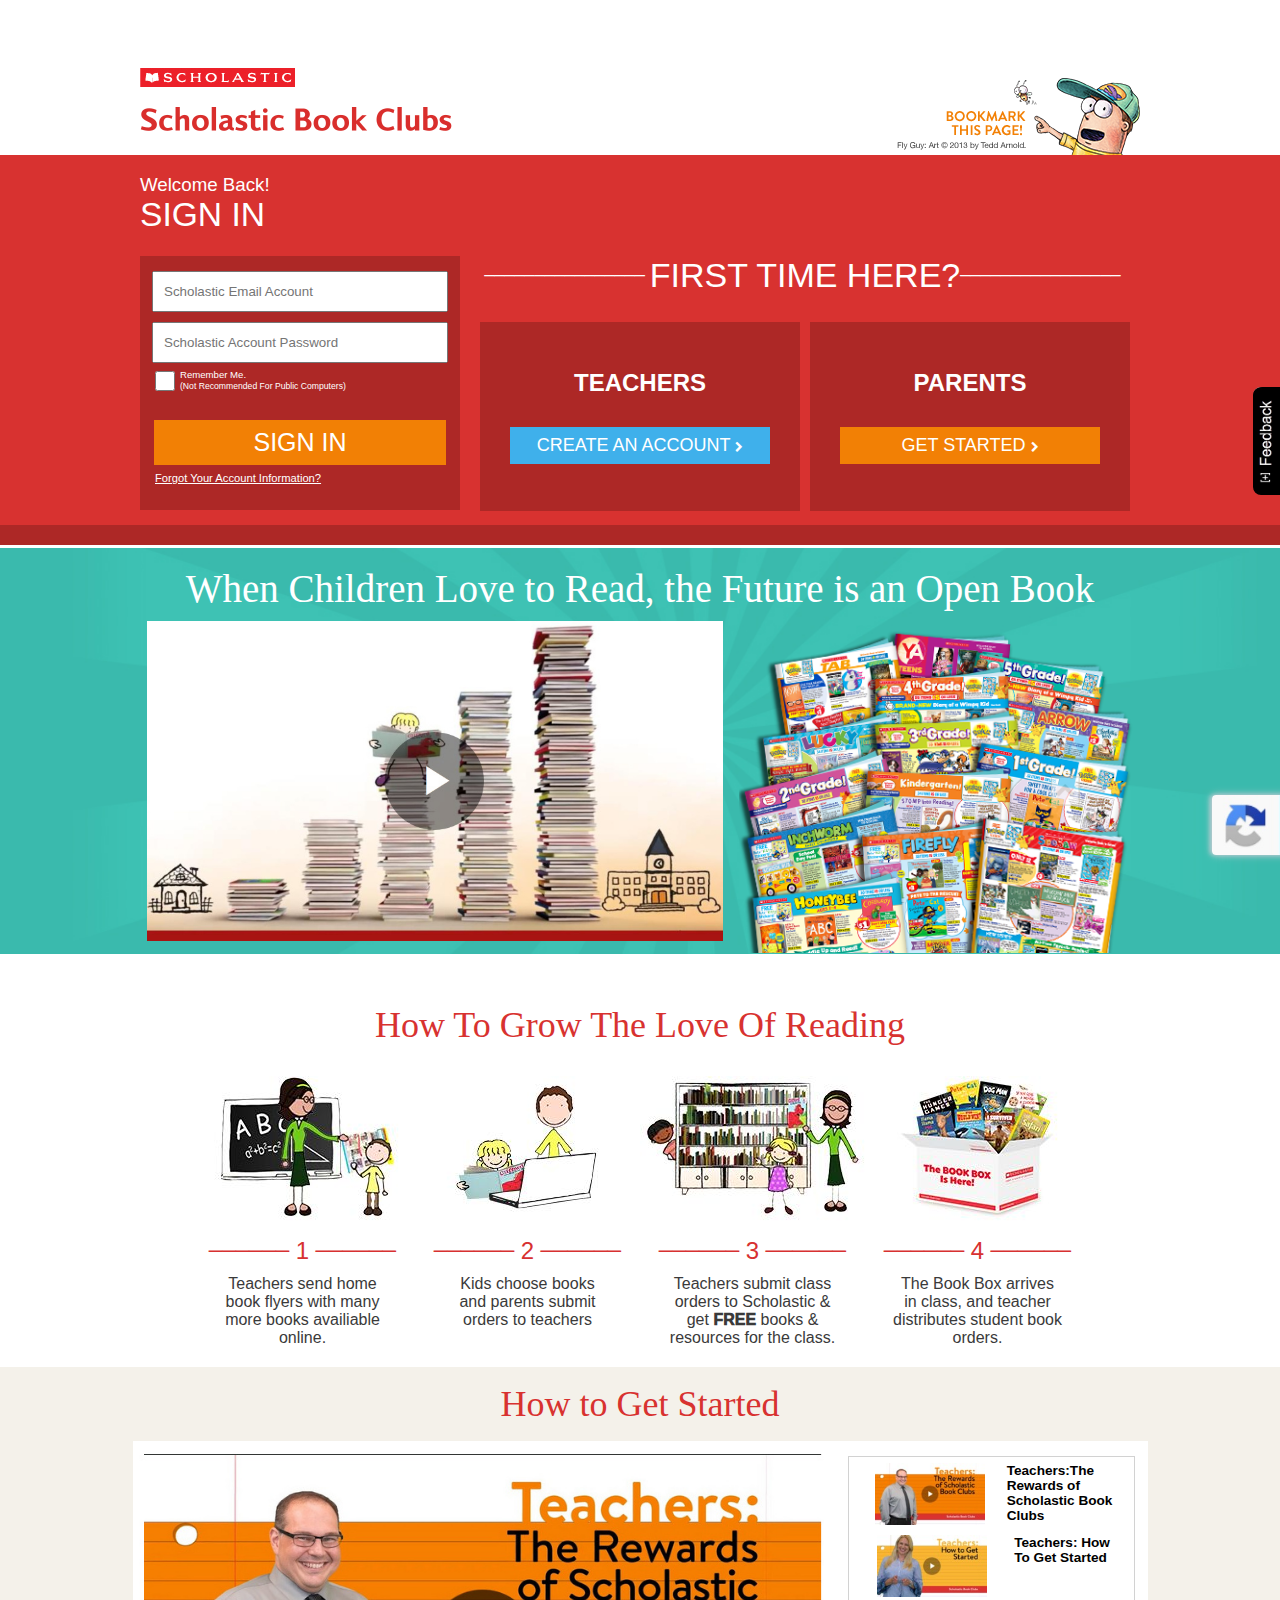
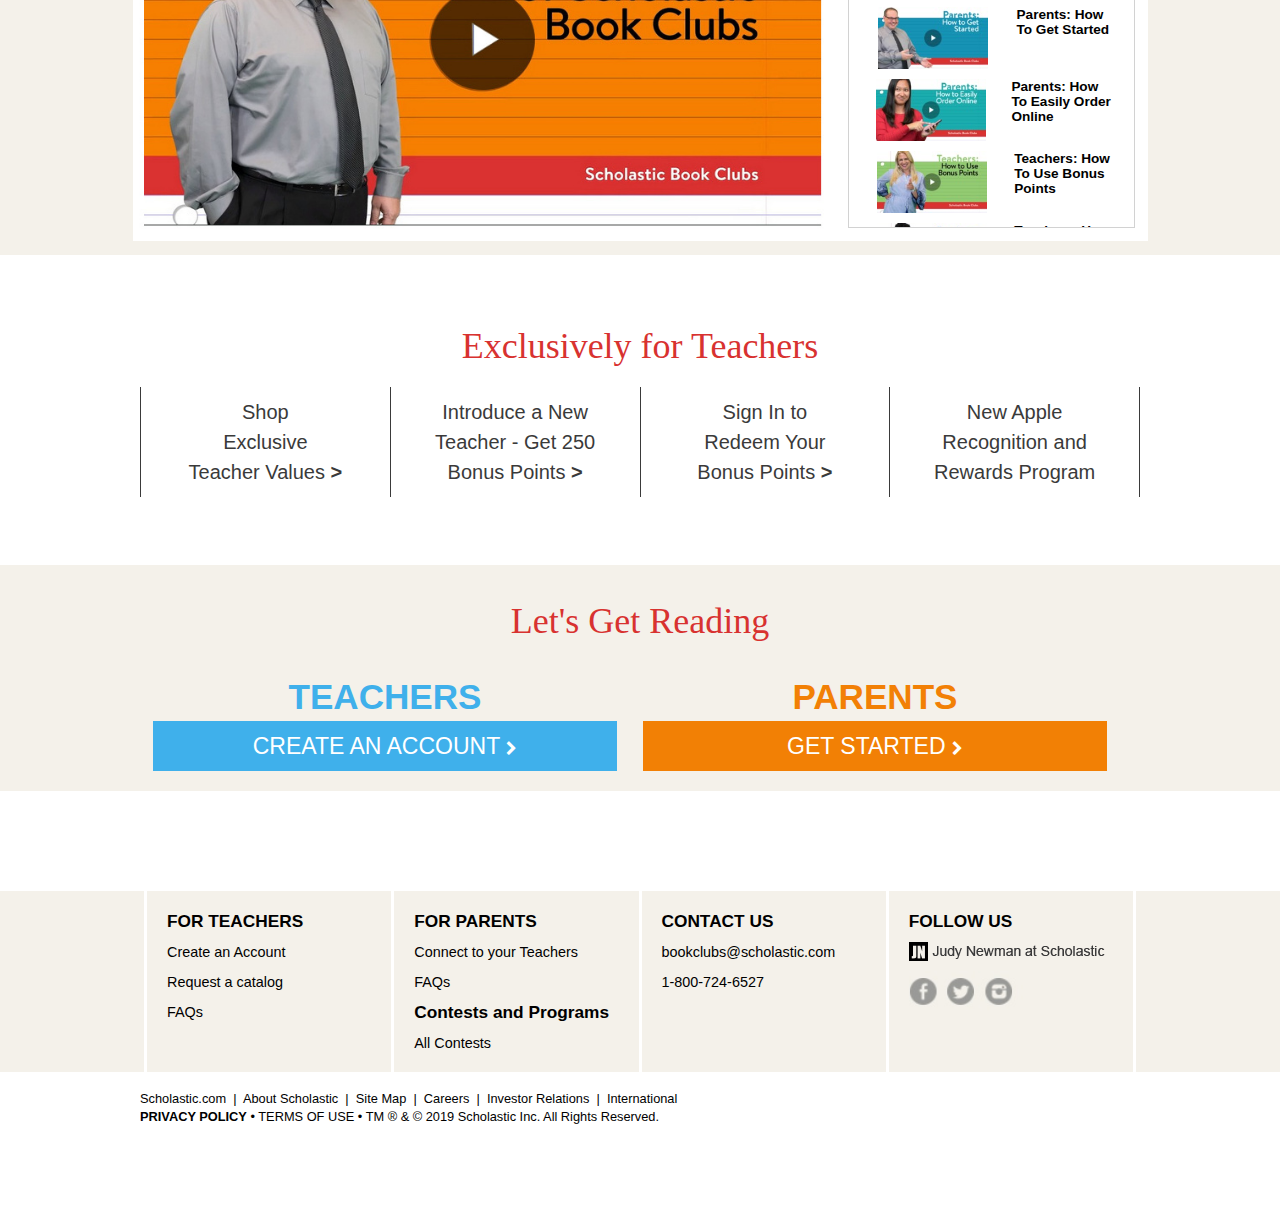
<file: index.html>
<!DOCTYPE html>
<html style="text-align: center" lang="en">
<head>
	<title style="font-family: sans-serif;">Scholastic Book Clubs | Children's Books For Parents And Teachers</title>
	<link rel='shortcut icon' href='favicon.png' type='image/png'>
	<link rel="stylesheet" type="text/css" href="scholastic.css">
	<link rel="stylesheet" href="https://cdnjs.cloudflare.com/ajax/libs/font-awesome/4.7.0/css/font-awesome.min.css">
	<meta charset="utf-8">
</head>
<body>

	<div class="fixed-feedback">
		<img src="feedback.jpg" class="feedback">
	</div>
	<div class="fixed-captcha">
		<img src="captcha.jpg" class="captcha">
	</div>

	<p id="etop"><br><br></p> 

	<div class="top">
		<div class="header">
			<div style="width: 500px">
				<div><img src="image2.jpg" style="float: left"></div>
				<br><br>
				<div><img src="image3.jpg" title="Sholastic Reading Club Homepage" style="float: left; padding-bottom: 20px"></div>
			</div>
			<div style="width: 500px">
				<img src="image1.jpg" title="Bookmark This Page" style="float: right; margin-top: 10px">
			</div>
		</div>
	</div>



	<div class="head">
		<div class="heading">
			<h3 style="font-weight: 100; margin-bottom: 0px">Welcome Back!</h3>
			<h1 style="font-weight: 200; margin-top: 0px; font-size: 210%">SIGN IN</h1>
		</div>
	</div>

	<div class="head">
		<div class="log-panel">
			<div class="log-in" style="width: 320px">
				<form class="email" name="email">
					<input type="text" name="email" placeholder="Scholastic Email Account">
				</form>
				<form class="password" name="password">
					<input type="password" name="password" placeholder="Scholastic Account Password">
				</form>
				<div class="rem">
					<form>
						<input type="checkbox" name="save-password" class="save-password">
					</form>
					<div>
						Remember Me.<br>
						<span style="font-size: 90%">(Not Recommended For Public Computers)</span>
					</div>
				</div>
				<form class="submit">
					<input type="submit" value="SIGN IN" class="sign-in">
				</form>
				<p class="forget"><u><span title="Forgot Your Account Information" style="cursor: pointer;">Forgot Your Account Information?</span></u></p>
			</div>


			<div class="sign-up">
				<div class="first-time">
					<div style="padding-bottom: 30px">________________&nbsp</div>
					<span style="font-weight: 500; font-size: 34px">FIRST TIME HERE?</span>
					<div style="padding-bottom: 30px">________________&nbsp</div>
				</div>
				<div class="new-account">
					<div class="create-account">
						<h2 style="margin-top: 30px; margin-bottom: 30px">TEACHERS</h2>
						<div class="teacher-account">
							<span title="Create An Account" style="cursor: pointer">CREATE AN ACCOUNT</span>
							<i class="fa fa-chevron-right" style="font-size: 11px"></i>
						</div>
					</div>
					<div class="create-account">
						<h2 style="margin-top: 30px; margin-bottom: 30px">PARENTS</h2>
						<div class="parent-account">
							<span title="Connect to Your Teacher" style="cursor: pointer;">GET STARTED</span>
							<i class="fa fa-chevron-right" style="font-size: 11px;"></i>
						</div>
					</div>
				</div>
			</div>
		</div>
	</div>



	<div class="bar" style="height: 20px;"></div>

	<div class="video-panel1">
		<div class="quote">
			<br>
			<h1 style="font-family: trebuchet ms; font-size: 39px; font-weight: 250; color: white; margin-top:0px; margin-bottom: 10px">When Children Love to Read, the Future is an Open Book</h1>
		</div>
		<div class="video">
			<span>
				<img src="video.jpg" style="width: 576px; height: 320px; float: left">
			</span>
			<span>
				<img src="image5.jpg" style="width: 40%; float: right; margin-top: 5px; margin-bottom: -3px">
			</span>
		</div>
	</div>

	<div class="top-link">
		<a href="#etop"><img src="top-link.jpg" style="height: 30px; opacity: 0.5" title="Back to Top"></a>
	</div>

	<div class="reading-panel">
		<div class="quote" style="margin-top: 50px">
			<h2 style="font-family: trebuchet ms; font-size: 36px; font-weight: 200; color: #d83230">How To Grow The Love Of Reading</h2>
		</div>
		<div class="reading-images">
			<span>
				<div><img src="image6.jpg"></div>
				<div class="number">
					<div>______&nbsp</div>
					<p class="number" style="margin:0px; padding-top: 12px">1</p>
					<div>&nbsp______</div>
				</div>
				<div>
					<span class="teacher">
						Teachers send home<br>book flyers with many<br>more books availiable<br>online.
					</span>
				</div>
			</span>
			<span>
				<div><img src="image7.jpg"></div>
				<div class="number">
					<div>______&nbsp</div>
					<p class="number" style="margin:0px; padding-top: 12px">2</p>
					<div>&nbsp______</div>
				</div>
				<div>
					<span class="teacher">
						Kids choose books<br>and parents submit<br>orders to teachers
					</span>
				</div>
			</span>
			<span>
				<div><img src="image8.jpg"></div>
				<div class="number">
					<div>______&nbsp</div>
					<p class="number" style="margin:0px; padding-top: 12px">3</p>
					<div>&nbsp______</div>
				</div>
				<div>
					<span class="teacher">
						Teachers submit class<br>orders to Scholastic &<br>get <strong style="font-weight: 1000">FREE</strong> books &<br>resources for the class.
					</span>
				</div>
			</span>
			<span><div><img src="image9.jpg"></div>
				<div class="number">
					<div>______&nbsp</div>
					<p class="number" style="margin:0px; padding-top: 12px">4</p>
					<div>&nbsp______</div>
				</div>
				<div>
					<span class="teacher">
						The Book Box arrives<br>in class, and teacher<br>distributes student book<br>orders.
					</span>
				</div></span>
		</div>
	</div>

	<div class="video-panel2">
		<div class="quote" style="padding:16px">
			<h3 style="color: #d83230; font-family: trebuchet ms; font-size: 36px;margin: 0px;font-weight: 60">How to Get Started</h3>
		</div>
		<div class="video-port-main">
			<div class="video-main">
				<img src="video2.jpg" style="width: 700px; height: 400px;margin-bottom: 10px">
			</div>
			<div class="to-watch-panel">
				<div class="sticky">
					<div class="to-watch">
						<div><img src="vid1.jpg" width="110px"></div>
						<div class="video-info">Teachers:The<br>Rewards of<br>Scholastic Book<br>Clubs</div>
					</div>
					<div class="to-watch">
						<div><img src="vid2.jpg" width="110px"></div>
						<div class="video-info">Teachers: How<br>To Get Started</div>
					</div>
					<div class="to-watch">
						<div><img src="vid3.jpg" width="110px"></div>
						<div class="video-info">Parents: How<br>To Get Started</div>
					</div>
					<div class="to-watch">
						<div><img src="vid4.jpg" width="110px"></div>
						<div class="video-info">Parents: How<br>To Easily Order<br>Online</div>
					</div>
					<div class="to-watch">
						<div><img src="vid5.jpg" width="110px"></div>
						<div class="video-info">Teachers: How<br>To Use Bonus<br>Points</div>
					</div>
					<div class="to-watch">
						<div><img src="vid6.jpg" width="110px"></div>
						<div class="video-info">Teachers: How<br>To Place A<br>Class Order</div>
					</div>
					<div class="to-watch">
						<div><img src="vid7.jpg" width="110px"></div>
						<div class="video-info">Teachers: How<br>Build & Share<br>Wish Lists</div>
					</div>
					<div class="to-watch">
						<div><img src="vid8.jpg" width="110px"></div>
						<div class="video-info">Teachers: How<br>To Make Online<br>Ordering Easy</div>
					</div>
					<div class="to-watch">
						<div><img src="vid9.jpg" width="110px"></div>
						<div class="video-info">Understanding<br>The My Accounts<br>Page</div>
					</div>
				</div>
			</div>
		</div>
	</div>

	<p><br></p>

	<div style="text-align: center">
		<div class="quote">
			<h3 style="color: #d83230; font-family: trebuchet ms; font-size: 36px;margin: 20px;font-weight: 60">Exclusively for Teachers</h3>
		</div>
		<div class="exclusive">
			<div class="tiles">
				Shop<br>Exclusive<br>Teacher Values <strong>></strong>
			</div>
			<div class="tiles">
				Introduce a New<br>Teacher - Get 250<br>Bonus Points <strong>></strong>
			</div>
			<div class="tiles">
				Sign In to<br>Redeem Your<br>Bonus Points <strong>></strong>
			</div>
			<div class="tiles" style="border-right: 1px solid #3a3a3a">
				New Apple<br>Recognition and<br>Rewards Program
			</div>
		</div>
	</div>

	<p><br><br></p>

	<div class="start-panel">
		<div class="quote" style="margin-top: 20px; padding-top: 15px">
			<h3 style="color: #d83230; font-family: trebuchet ms; font-size: 36px; margin:0px; font-weight: 60">Let's Get Reading</h3>
		</div>
		<div class="start">
			<div class="create">
				<h3 style="color: #3FB0EB; margin-bottom: 10px">TEACHERS</h3>
				<span title="Create An Account" style="width: 450px; background-color: #3FB0EB; color: white; padding: 12px 100px; font-size: 23px; cursor: pointer;">
					CREATE AN ACCOUNT
					<i class="fa fa-chevron-right" style="font-size: 15px"></i>
				</span>
			</div>
			<div class="create">
				<h3 style="color: #f28005; margin-bottom: 10px">PARENTS</h3>
				<span title="Connect to your Teacher" style="width: 450px; background-color: #f28005; color: white; padding: 12px 144px; font-size: 23px; cursor: pointer;">
					GET STARTED
					<i class="fa fa-chevron-right" style="font-size: 15px"></i>
				</span>
			</div>
		</div>
	</div>

	<div style="height: 100px; background-color: white"></div>

	<div class="contacts">
		<div style="display: inline-flex; width: 992px">
			<div style="width: 248px" class="contacts-panel">
				<p style="padding-left: 20px; font-size: 90%">
					<strong style="font-size: 120%">FOR TEACHERS</strong><br>
					<span class="link">Create an Account</span><br>
					<span class="link">Request a catalog</span><br>
					<span class="link">FAQs</span>
				</p>
			</div>
			<div style="width: 248px" class="contacts-panel">
				<p style="padding-left: 20px; font-size: 90%">
					<strong style="font-size: 120%">FOR PARENTS</strong><br>
					<span class="link">Connect to your Teachers</span><br>
					<span class="link">FAQs</span><br>
					<strong style="font-size: 120%">Contests and Programs</strong><br>
					<span class="link">All Contests</span>
				</p>
			</div>
			<div style="width: 248px" class="contacts-panel">
				<p style="padding-left: 20px; font-size: 90%">
					<strong style="font-size: 120%">CONTACT US</strong><br>
					<span class="link">bookclubs@scholastic.com</span><br>
					<span>1-800-724-6527</span>
				</p>
			</div>
			<div style="width: 248px; border-right: 3px solid white" class="contacts-panel">
				<p style="padding-left: 20px; font-size: 90%"><strong style="font-size: 120%">FOLLOW US</strong><br>
					<img src="judynewman.jpg" style="padding-top: 5px" class="link"><br>
					<img src="social.jpg" height="40px" class="link">
				</p>
			</div>
		</div>
	</div>


	<div style="text-align: center">
		<div class="end">
			<br>
			<span class="link">Scholastic.com</span> &nbsp|&nbsp 
			<span class="link">About Scholastic</span> &nbsp|&nbsp 
			<span class="link">Site Map</span> &nbsp|&nbsp
			<span class="link">Careers</span> &nbsp|&nbsp 
			<span class="link">Investor Relations</span> &nbsp|&nbsp 
			<span class="link">International</span><br>
			<span class="link"><strong>PRIVACY POLICY</strong></span>
			• <span class="link">TERMS OF USE</span> • TM ® & © 2019 Scholastic Inc. All Rights Reserved.
		</div>
	</div>

	<p><br><br><br><br></p>
</body>
</html>
</file>
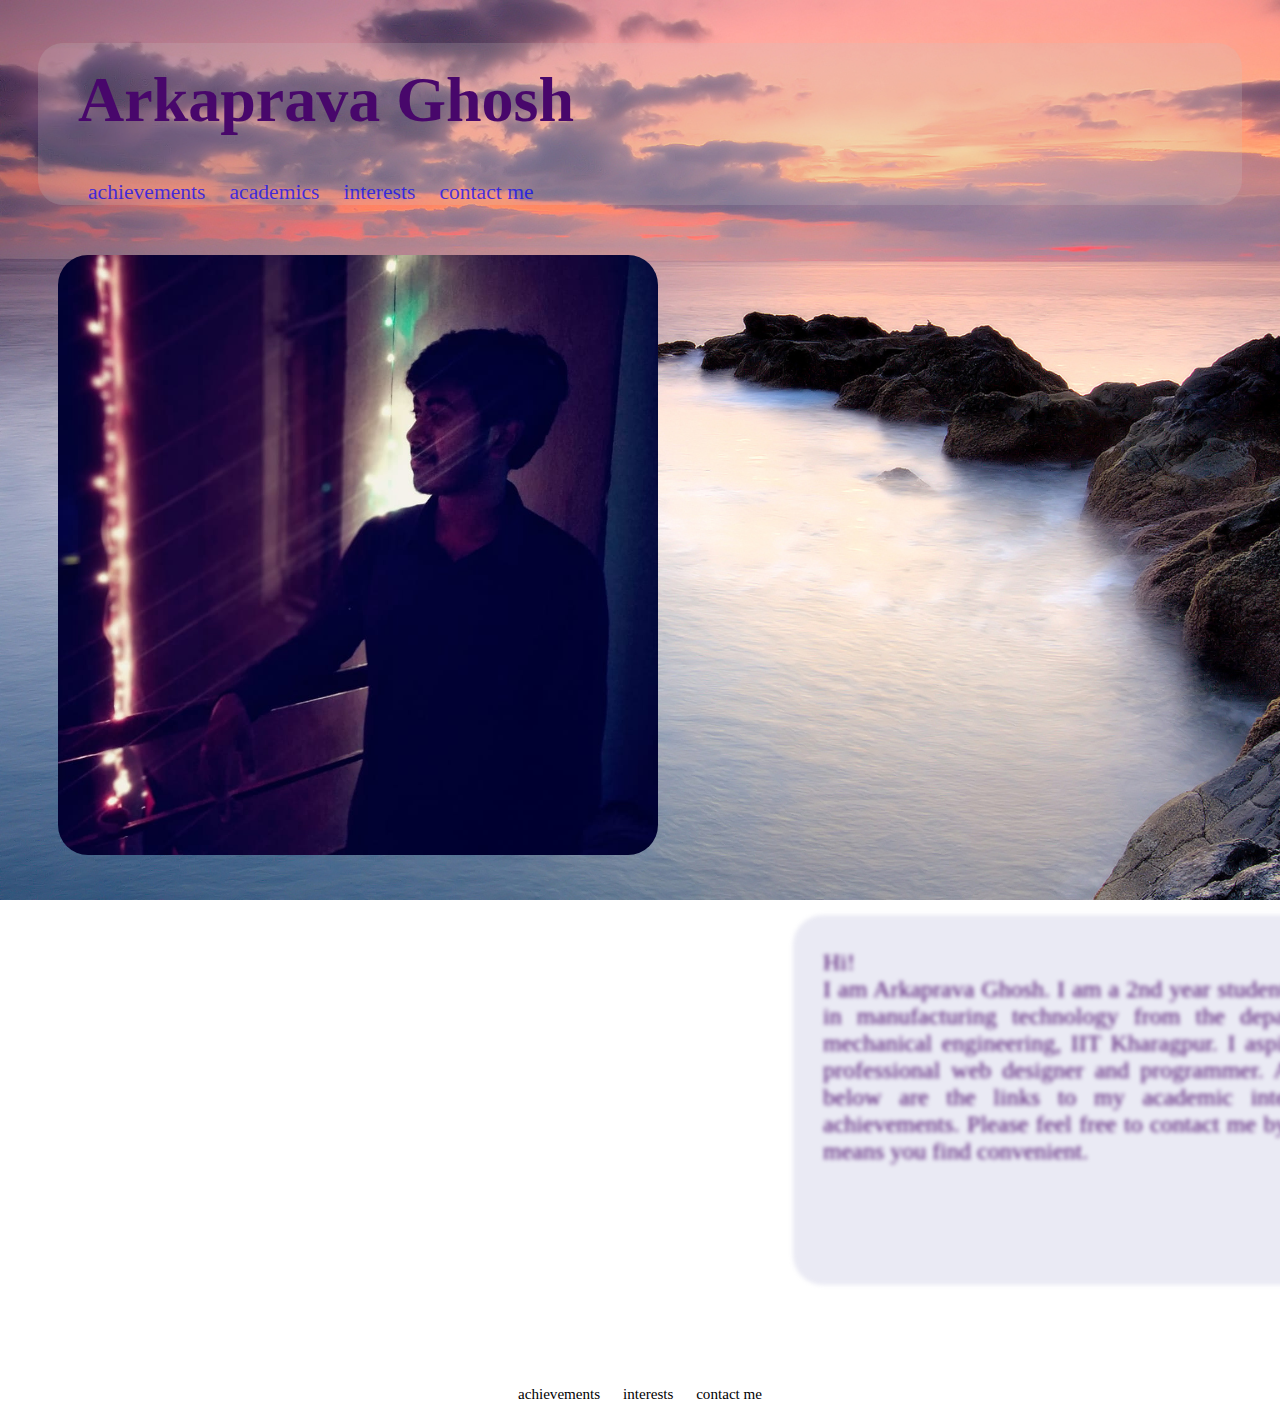
<file: pages/index.html>
<!DOCTYPE html>
<html>
<head>
	<meta charset="utf-8">
	<title>Introduction</title>
	<link rel="stylesheet" type="text/css" href="/css/arka.css">
</head>
<body>

	<!-- code for header panel-->

	<div class="link">
		<h1 style="color: #48076b; padding-left: 40px; padding-top: 20px; font-family: trebuchet ms">Arkaprava Ghosh</h1>
		<span>&nbsp&nbsp&nbsp&nbsp</span>
		<span>
			<a href="/pages/achievements.html">achievements</a>
		</span>
		<span>
			<a href="/pages/academics.html">academics</a>
		</span>
		<span>
			<a href="/pages/interests.html">interests</a>
		</span>
		<span>
			<a href="/pages/contacts.html">contact me</a>
		</span>
	</div>
	
	<!-- code for image-->

	<div class="image">

		
		<img src="/images/arka.jpg" width="600px" height="600px" class="round">
	</div>


	<!-- code for info panel -->

	<div class="info">
		<p style="font-size: 150%; font-family: comic sans ms; color: #48076b; padding-left: 20px; padding-right: 20px;" align="justify">
			<!--WRITE HERE TO DISPLAY IN INFO PANEL-->
			Hi!<br>
			I am Arkaprava Ghosh. I am a 2nd year student of B.tech in manufacturing technology from the department of mechanical engineering, IIT Kharagpur. I aspire to be a professional web designer and programmer. Above and below are the links to my academic interests and achievements. Please feel free to contact me by whatever means you find convenient.
		</p>
	</div>


	<!-- code for footer links-->

	<div align="center" class="footer">
		<span>
			<a href="/pages/achievements.html">achievements</a>
		</span>
		<span>
			<a href="/pages/interests.html">interests</a>
		</span>
		<span>
			<a href="/pages/contacts.html">contact me</a>
		</span>
	</div>
</body>
</html>
</file>
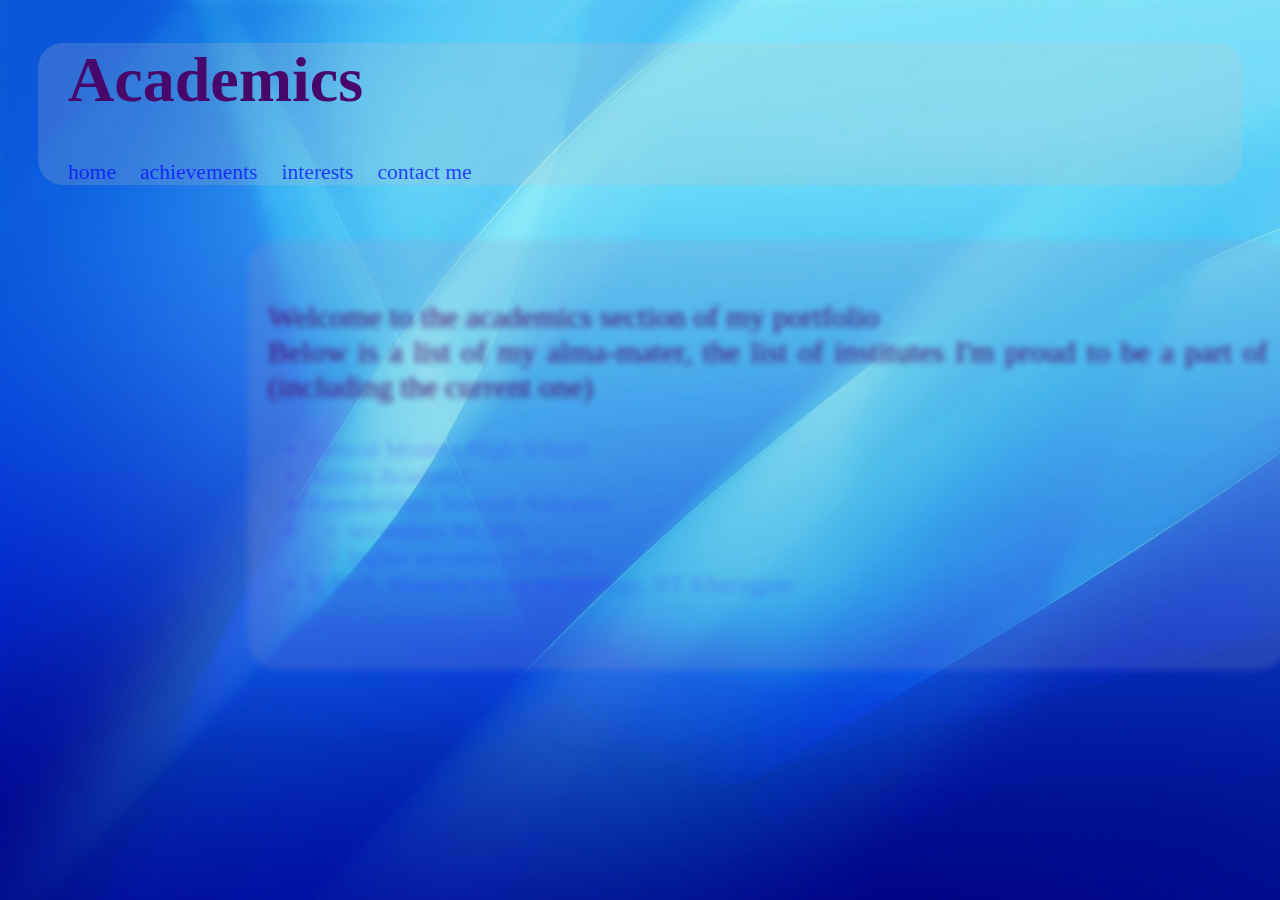
<file: academics.html>
<!DOCTYPE html>
<html>
<head>
	<meta charset="utf-8">
	<title>academics</title>
	<link rel="stylesheet" type="text/css" href="/css/style.css">
</head>
<body>
	<!--code for header panel-->
	<div class="link">
		<h1 style="color: #48076b; font-family: trebuchet ms; padding-left: 30px">Academics</h1>
		<span>          </span>
		<span>
			<a href="/index.html">home</a>
		</span>
		<span>
			<a href="/achievements.html">achievements</a>
		</span>
		<span>
			<a href="/interests.html">interests</a>
		</span>
		<span>
			<a href="/contacts.html">contact me</a>
		</span>
	</div>
	<div class="cont">
		<p style="font-size: 190%; font-family: brush script MT; color: #48076b" align="justify">
			<!--WRITE HERE TO DISPLAY IN ACADS INFO PANEL-->
			Welcome to the academics section of my portfolio <br>
			Below is a list of my alma-mater, the list of institutes I'm proud to be a part of (including the current one)
		</p>
		<ul style="font-size: 150%; font-family: comic sans ms">
			<li>Central Modern High School</li>
			<li>Aditya Academy</li>
			<li>Ramakrishna Mission Ashrama</li>
			<li><ul>
				<li>secondary-94.56%</li>
				<li>higher secondary-95.60%</li>
			</ul></li>
			<li>B.Tech, Manufacturing technology, IIT Kharagpur</li>
		</ul>
	</div>

</body>
</html>
</file>
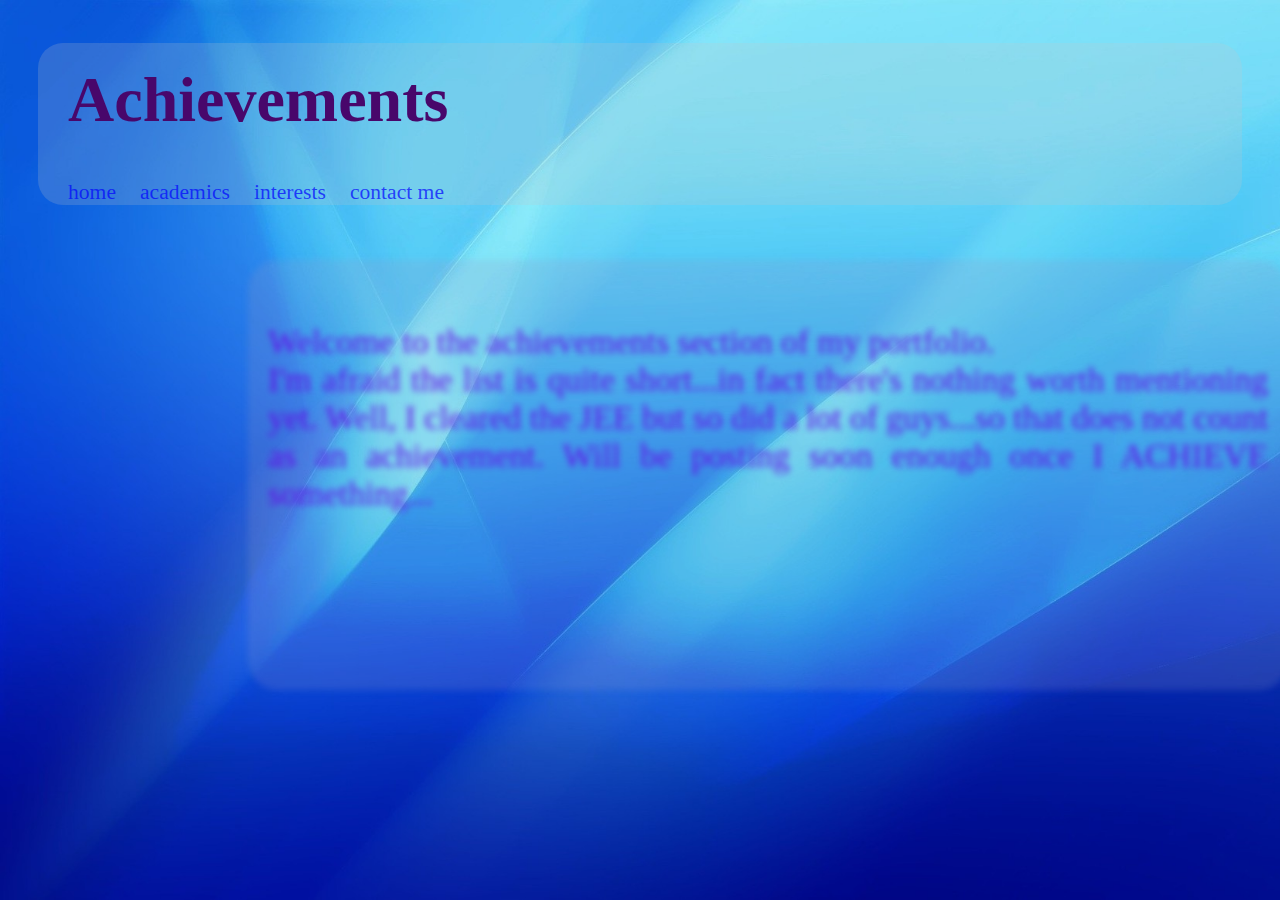
<file: achievements.html>
<!DOCTYPE html>
<html>
<head>
	<meta charset="utf-8">
	<title>achievements</title>
	<link rel="stylesheet" type="text/css" href="/css/style.css">
</head>
<body>
	<!--code for header panel-->
	<div class="link">
		<h1 style="color: #48076b; font-family: trebuchet ms; padding-left: 30px; padding-top: 20px">Achievements</h1>
		<span>          </span>
		<span>
			<a href="/index.html">home</a>
		</span>
		<span>
			<a href="/academics.html">academics</a>
		</span>
		<span>
			<a href="/interests.html">interests</a>
		</span>
		<span>
			<a href="/contacts.html">contact me</a>
		</span>
	</div>
	<div class="cont">
		<p style="font-size: 210%; font-family: brush script MT; color: #6609e8" align="justify">
			<!--WRITE HERE TO DISPLAY IN ACHIEVEMENTS INFO PANEL-->
			Welcome to the achievements section of my portfolio.<br>
			I'm afraid the list is quite short...in fact there's nothing worth mentioning yet.
			Well, I cleared the JEE but so did a lot of guys...so that does not count as an achievement.
			Will be posting soon enough once I ACHIEVE something...

		</p>
	</div>

</body>
</html>
</file>
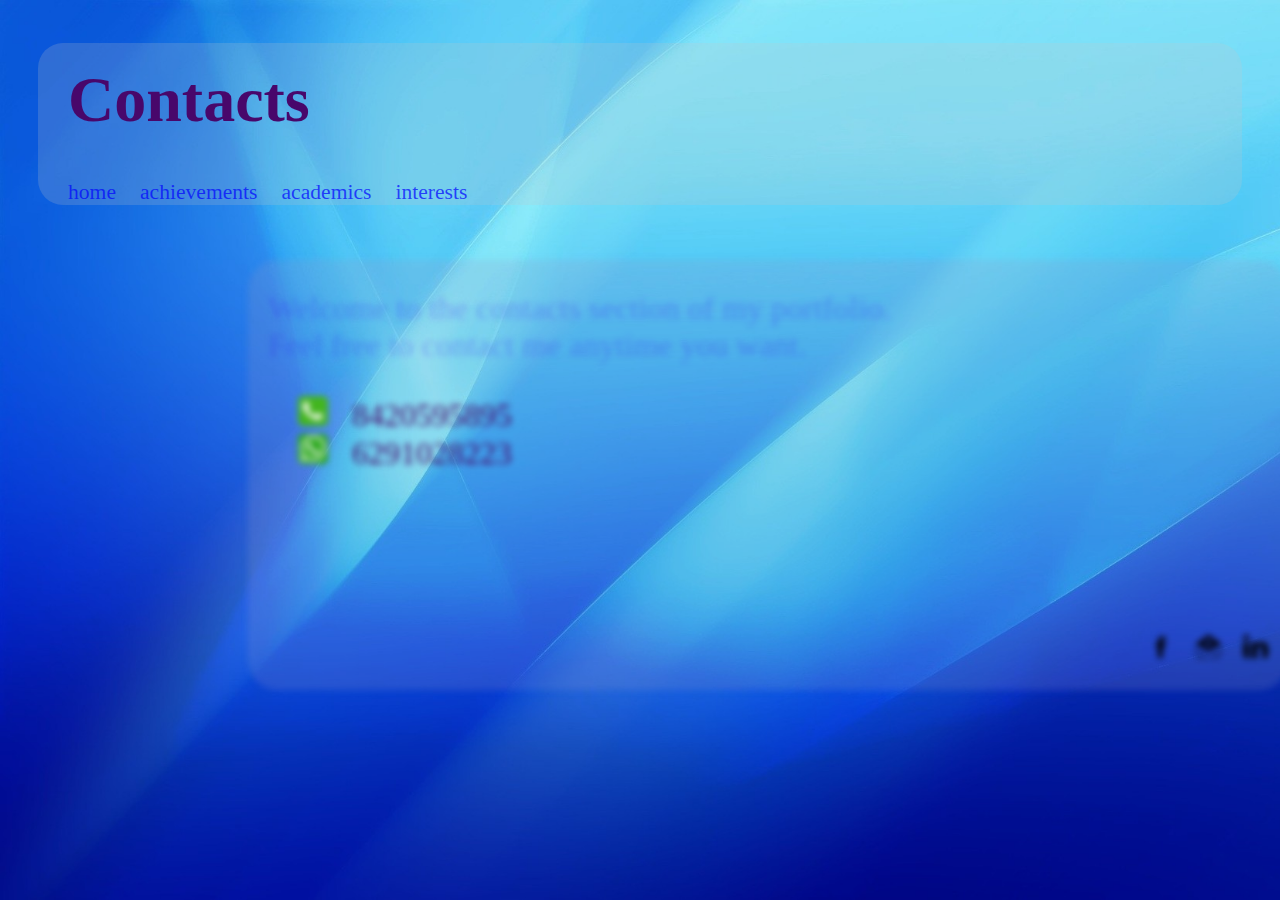
<file: contacts.html>
<!DOCTYPE html>
<html>
<head>
	<meta charset="utf-8">
	<title>contacts</title>
	<link rel="stylesheet" type="text/css" href="/css/style.css">
</head>
<body>
	<!--code for header panel-->
	<div class="link">
		<h1 style="color: #48076b; font-family: trebuchet ms; padding-left: 30px; padding-top: 20px">Contacts</h1>
		<span>          </span>
		<span>
			<a href="/index.html">home</a>
		</span>
		<span>
			<a href="/achievements.html">achievements</a>
		</span>
		<span>
			<a href="/academics.html">academics</a>
		</span>
		<span>
			<a href="/interests.html">interests</a>
		</span>
	</div>
	<div class="cont" style="font-family: brush script MT; font-size: 200%">
			<!--WRITE HERE TO DISPLAY IN CONTACTS INFO PANEL-->
			Welcome to the contacts section of my portfolio.<br>
			Feel free to contact me anytime you want.<br>
			<p style="font-size: 100%; font-family: trebuchet ms; color: #48076b; padding-left: 30px" align="justify">
			<img src="/images/call.jpeg" width="30px" height="30px">&nbsp&nbsp 8420595895<br>
			<img src="/images/whatsapp.jpeg" width="30px" height="30px">&nbsp&nbsp 6291028223<br><br><br><br><br>
			<span style="padding-left: 850px">
				<a href="https://www.facebook.com/arkaprava.ghosh16691"><img src="/images/fb.jpeg" width="25px" height="25px">&nbsp</a>
				<a href="mailto:arkaprava.mail@gmail.com"><img src="/images/email.jpeg" width="25px" height="25px">&nbsp</a>
				<a href="https://www.linkedin.com/in/arkaprava-ghosh-54185a14b"><img src="/images/linkedin.jpeg" width="25px" height="25px">&nbsp</a>
			</span>
		</p>
	</div>

</body>
</html>
</file>
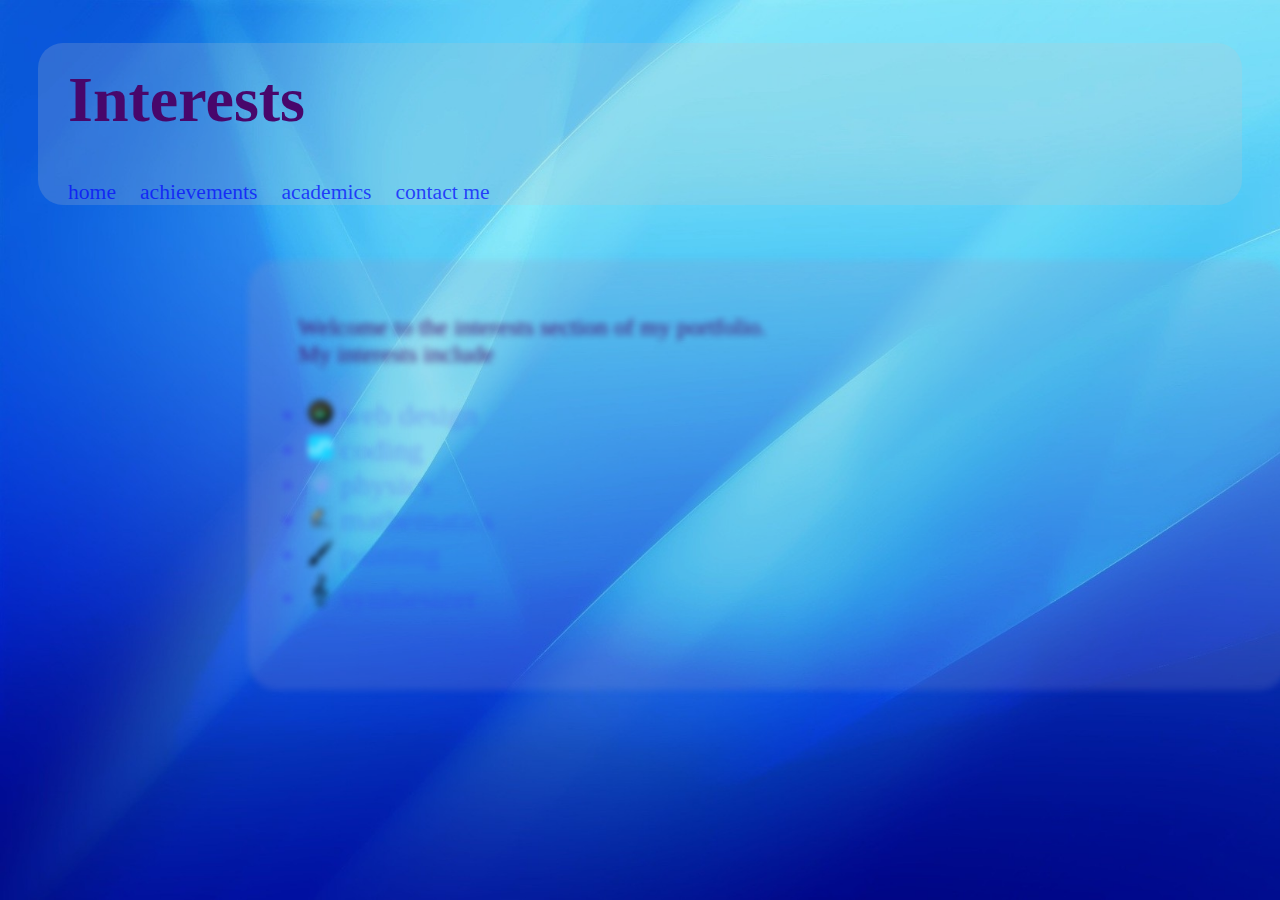
<file: interests.html>
<!DOCTYPE html>
<html>
<head>
	<meta charset="utf-8">
	<title>interests</title>
	<link rel="stylesheet" type="text/css" href="/css/style.css">
</head>
<body>
	<!--code for header panel-->
	<div class="link">
		<h1 style="color: #48076b; font-family: trebuchet ms; padding-left: 30px; padding-top: 20px">Interests</h1>
		<span>          </span>
		<span>
			<a href="/index.html">home</a>
		</span>
		<span>
			<a href="/achievements.html">achievements</a>
		</span>
		<span>
			<a href="/academics.html">academics</a>
		</span>
		<span>
			<a href="/contacts.html">contact me</a>
		</span>
	</div>
	<div class="cont">
		<p style="font-size: 150%; font-family: cursive; color: #48076b; padding-left: 30px" align="justify">
			<!--WRITE HERE TO DISPLAY IN INTERESTS INFO PANEL-->
			Welcome to the interests section of my portfolio.<br>
			My interests include 
			<ul style="font-size: 190%; font-family: brush script mt">
				<li><img src="/images/web.jpeg" width="25px" height="25px" >&nbspweb design</li>
				<li><img src="/images/coding.jpeg" width="25px" height="25px" style="border-radius: 5px;">&nbspcoding</li>
				<li><img src="/images/phy.jpeg" width="25px" height="25px">&nbspphysics</li>
				<li><img src="/images/maths.jpeg" width="25px" height="25px">&nbspmathematics</li>
				<li><img src="/images/paint.jpeg" width="25px" height="25px">&nbsppainting</li>
				<li><img src="/images/music.jpeg" width="25px" height="35px">&nbspsynthesizer</li>
			</ul>
		</p>
	</div>

</body>
</html>
</file>
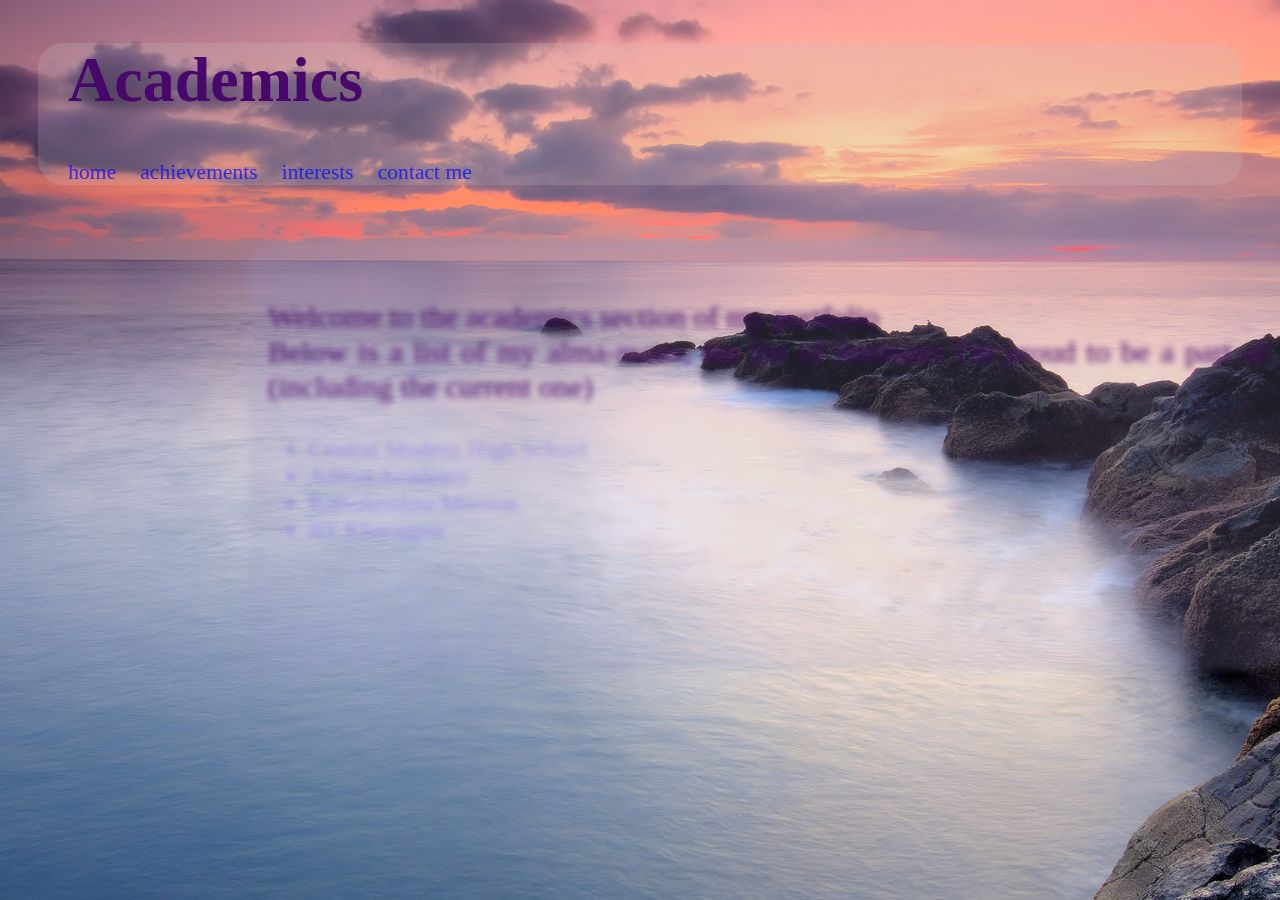
<file: pages/academics.html>
<!DOCTYPE html>
<html>
<head>
	<meta charset="utf-8">
	<title>academics</title>
	<link rel="stylesheet" type="text/css" href="/css/arka.css">
</head>
<body>
	<!--code for header panel-->
	<div class="link">
		<h1 style="color: #48076b; font-family: trebuchet ms; padding-left: 30px">Academics</h1>
		<span>          </span>
		<span>
			<a href="/pages/index.html">home</a>
		</span>
		<span>
			<a href="/pages/achievements.html">achievements</a>
		</span>
		<span>
			<a href="/pages/interests.html">interests</a>
		</span>
		<span>
			<a href="/pages/contacts.html">contact me</a>
		</span>
	</div>
	<div class="cont">
		<p style="font-size: 190%; font-family: brush script MT; color: #48076b" align="justify">
			<!--WRITE HERE TO DISPLAY IN ACADS INFO PANEL-->
			Welcome to the academics section of my portfolio <br>
			Below is a list of my alma-mater, the list of institutes I'm proud to be a part of (including the current one)
		</p>
		<ul style="font-size: 150%; font-family: trebuchet ms">
			<li>Central Modern High School</li>
			<li>Aditya Academy</li>
			<li>Ramakrishna Mission</li>
			<li>IIT Kharagpur</li>
		</ul>
	</div>

</body>
</html>
</file>
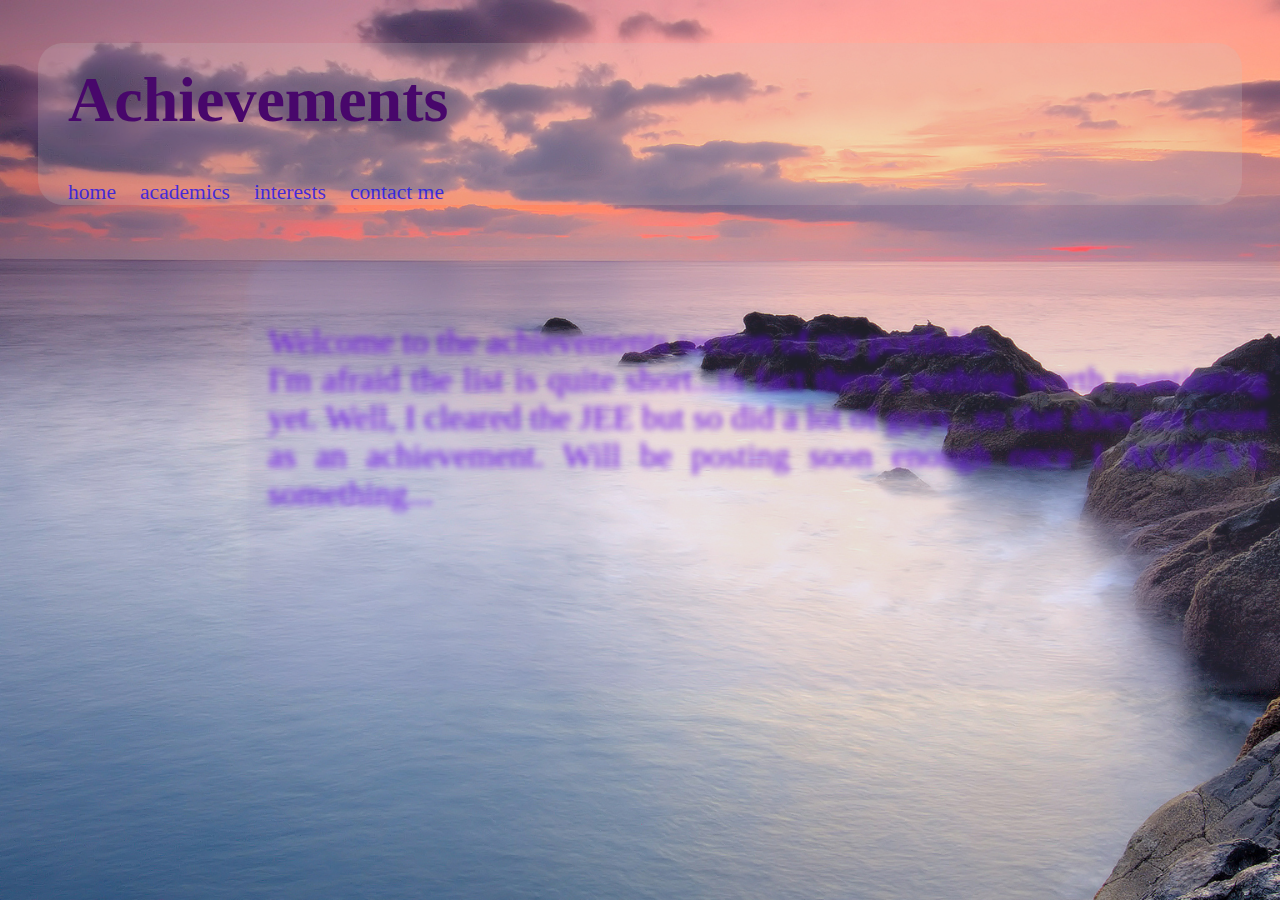
<file: pages/achievements.html>
<!DOCTYPE html>
<html>
<head>
	<meta charset="utf-8">
	<title>achievements</title>
	<link rel="stylesheet" type="text/css" href="/css/arka.css">
</head>
<body>
	<!--code for header panel-->
	<div class="link">
		<h1 style="color: #48076b; font-family: trebuchet ms; padding-left: 30px; padding-top: 20px">Achievements</h1>
		<span>          </span>
		<span>
			<a href="/pages/index.html">home</a>
		</span>
		<span>
			<a href="/pages/academics.html">academics</a>
		</span>
		<span>
			<a href="/pages/interests.html">interests</a>
		</span>
		<span>
			<a href="/pages/contacts.html">contact me</a>
		</span>
	</div>
	<div class="cont">
		<p style="font-size: 210%; font-family: brush script MT; color: #6609e8" align="justify">
			<!--WRITE HERE TO DISPLAY IN ACHIEVEMENTS INFO PANEL-->
			Welcome to the achievements section of my portfolio.<br>
			I'm afraid the list is quite short...in fact there's nothing worth mentioning yet.
			Well, I cleared the JEE but so did a lot of guys...so that does not count as an achievement.
			Will be posting soon enough once I ACHIEVE something...

		</p>
	</div>

</body>
</html>
</file>
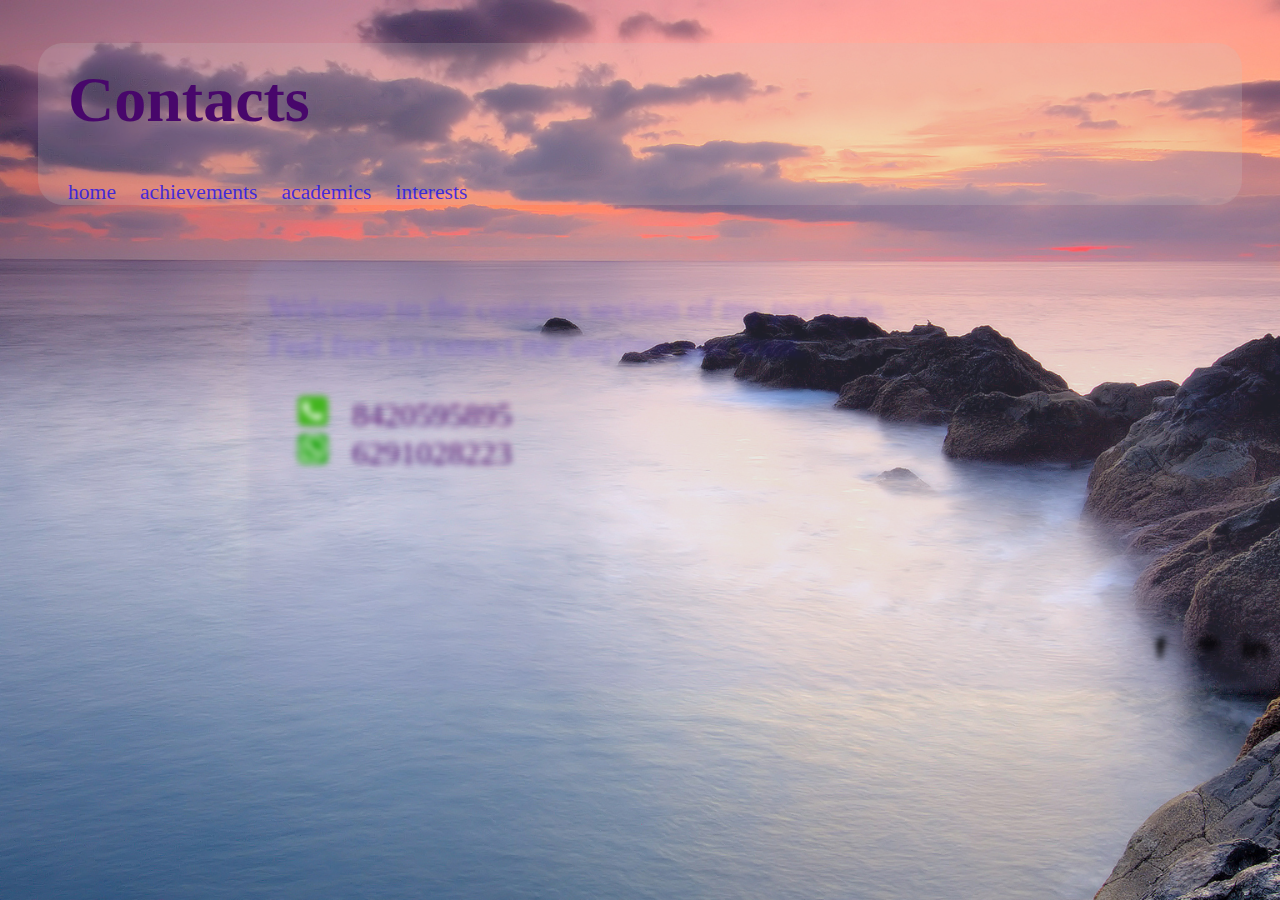
<file: pages/contacts.html>
<!DOCTYPE html>
<html>
<head>
	<meta charset="utf-8">
	<title>contacts</title>
	<link rel="stylesheet" type="text/css" href="/css/arka.css">
</head>
<body>
	<!--code for header panel-->
	<div class="link">
		<h1 style="color: #48076b; font-family: trebuchet ms; padding-left: 30px; padding-top: 20px">Contacts</h1>
		<span>          </span>
		<span>
			<a href="/pages/index.html">home</a>
		</span>
		<span>
			<a href="/pages/achievements.html">achievements</a>
		</span>
		<span>
			<a href="/pages/academics.html">academics</a>
		</span>
		<span>
			<a href="/pages/interests.html">interests</a>
		</span>
	</div>
	<div class="cont" style="font-family: brush script MT; font-size: 200%">
			<!--WRITE HERE TO DISPLAY IN CONTACTS INFO PANEL-->
			Welcome to the contacts section of my portfolio.<br>
			Feel free to contact me anytime you want.<br>
			<p style="font-size: 100%; font-family: trebuchet ms; color: #48076b; padding-left: 30px" align="justify">
			<img src="/images/call.jpeg" width="30px" height="30px">&nbsp&nbsp 8420595895<br>
			<img src="/images/whatsapp.jpeg" width="30px" height="30px">&nbsp&nbsp 6291028223<br><br><br><br><br>
			<span style="padding-left: 850px">
				<a href="https://www.facebook.com/arkaprava.ghosh16691"><img src="/images/fb.jpeg" width="25px" height="25px">&nbsp</a>
				<a href="mailto:arkaprava.mail@gmail.com"><img src="/images/email.jpeg" width="25px" height="25px">&nbsp</a>
				<a href="https://www.linkedin.com/in/arkaprava-ghosh-54185a14b"><img src="/images/linkedin.jpeg" width="25px" height="25px">&nbsp</a>
			</span>
		</p>
	</div>

</body>
</html>
</file>
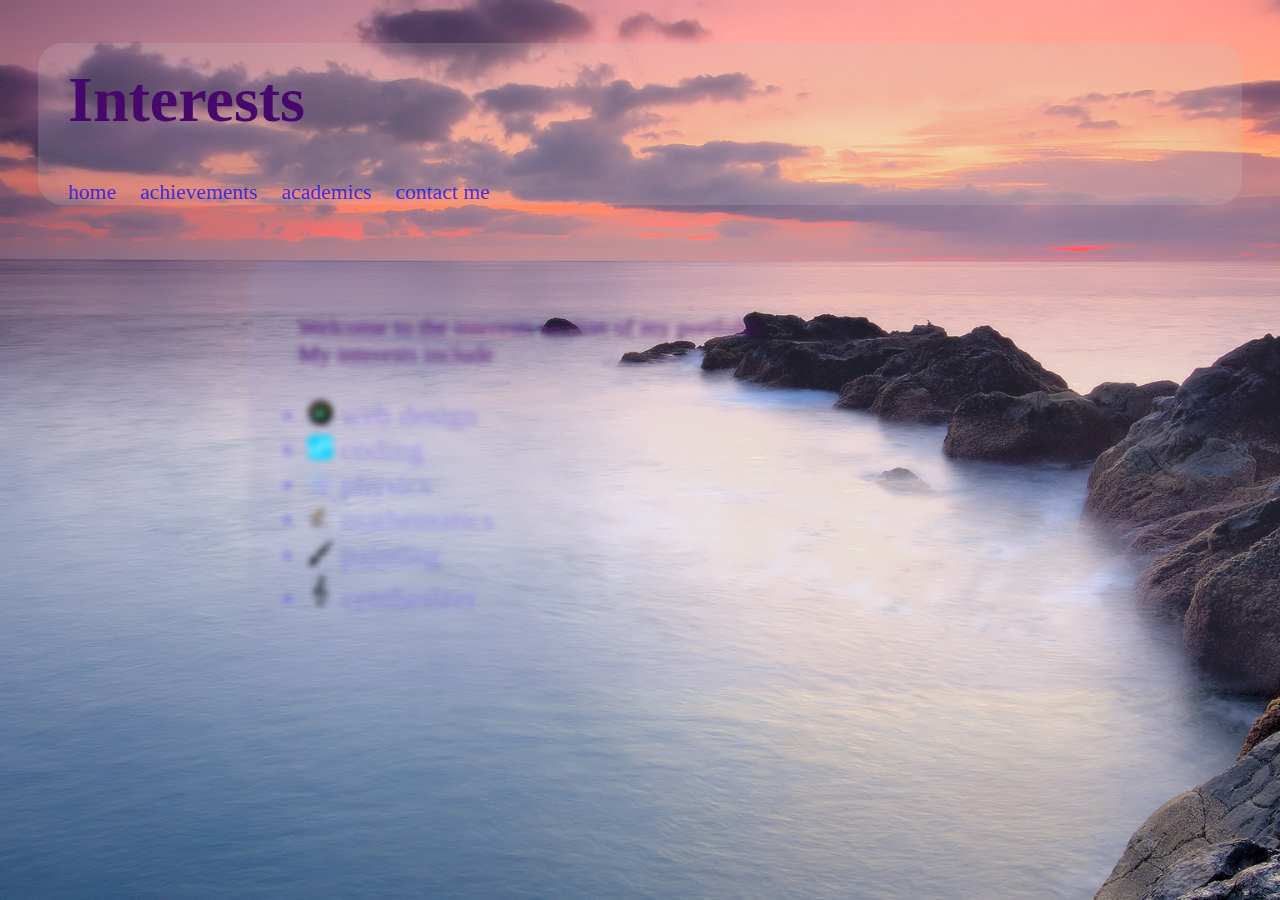
<file: pages/interests.html>
<!DOCTYPE html>
<html>
<head>
	<meta charset="utf-8">
	<title>interests</title>
	<link rel="stylesheet" type="text/css" href="/css/arka.css">
</head>
<body>
	<!--code for header panel-->
	<div class="link">
		<h1 style="color: #48076b; font-family: trebuchet ms; padding-left: 30px; padding-top: 20px">Interests</h1>
		<span>          </span>
		<span>
			<a href="/pages/index.html">home</a>
		</span>
		<span>
			<a href="/pages/achievements.html">achievements</a>
		</span>
		<span>
			<a href="/pages/academics.html">academics</a>
		</span>
		<span>
			<a href="/pages/contacts.html">contact me</a>
		</span>
	</div>
	<div class="cont">
		<p style="font-size: 150%; font-family: cursive; color: #48076b; padding-left: 30px" align="justify">
			<!--WRITE HERE TO DISPLAY IN INTERESTS INFO PANEL-->
			Welcome to the interests section of my portfolio.<br>
			My interests include 
			<ul style="font-size: 190%; font-family: brush script mt">
				<li><img src="/images/web.jpeg" width="25px" height="25px" >&nbspweb design</li>
				<li><img src="/images/coding.jpeg" width="25px" height="25px" style="border-radius: 5px;">&nbspcoding</li>
				<li><img src="/images/phy.jpeg" width="25px" height="25px">&nbspphysics</li>
				<li><img src="/images/maths.jpeg" width="25px" height="25px">&nbspmathematics</li>
				<li><img src="/images/paint.jpeg" width="25px" height="25px">&nbsppainting</li>
				<li><img src="/images/music.jpeg" width="25px" height="35px">&nbspsynthesizer</li>
			</ul>
		</p>
	</div>

</body>
</html>
</file>
<file: scholastic.css>
body{
	position: relative;
	width: 100%;
	overflow-x: hidden;
	font-family: BrandonText-Medium,Arial,sans-serif; 
	text-align: center;
	margin: 0px;
	display: grid;
	padding: 0px;
}
div.fixed-feedback{
	position: fixed;
	right: 0px;
	bottom: 45%;
	width: 27px;
	height: 108px;
	z-index: 10;
}
img.feedback{
	border-top-left-radius: 8px; 
	border-bottom-left-radius: 8px;
	 width: 27px; 
	 height: 108px;
}
div.fixed-captcha{
	border-radius: 4px;
	position: fixed;
	height: 60px;
	right: -182px;
	bottom: 5%;
	z-index: 10;
	transition-duration: 0.5s;
	box-shadow: -2px 0px 4px rgba(185, 201, 207, 1), 0px 0px 8px rgba(185, 201, 207, 1);

}
img.captcha{
	border-radius: 4px;
	width: 250px; 
	height: 60px;
}
div.fixed-captcha:hover{
	position: fixed;
	right: 0px;
	bottom: 5%;
	z-index: 10;
	transition-duration: 0.5s;
}


div.top{
	text-align: center;
}
div.header{
	width: 1000px;
	display: inline-flex;
}


div.head{
	background-color: #d83230;
	text-align: center;
}
div.heading{
	width: 1000px;
	text-align: left;
	color: white; 
	display: inline-block;
}

div.log-panel{
	width: 1000px;
	display: inline-flex;
}
div.log-in{
	background-color: #ad2826;
	margin-bottom: 15px;
	height: 254px;
	text-align: center;
}
form.email{
	text-align: center;
	height: 20.187094%;
	color: grey;
}
form.password{
	text-align: center;
	height: 20.187094%;
	color: grey;
	margin-bottom: 10px;
}
form.submit{
	text-align: center;
	height: 20.187094%;
	color: grey;
	margin-top: 10px;
}

input{
	width: 280px;
	height: 35px;
	margin:15px 0px 0px 0px;
	padding-left: 10px;
}
input.save-password{
	width: 20px; 
	height: 20px; 
	margin-top: 2px; 
	margin-right: 5px; 
	background-color: white; 
	float: left;
	
}
input.sign-in{
	width: 292.6px;
	background-color: #f28005;
	color: white;
	font-size: 25px;
	border: 0px;
	padding: 0px;
	text-align: center;
	height: 45px;
	transition-duration: 1s;
}
input.sign-in:hover{
	width: 292.6px;
	background-color: #f28005;
	color: white;
	font-size: 25px;
	border: 0px;
	padding: 0px;
	text-align: center;
	height: 45px;
	opacity: 0.7;
	transition-duration: 1s;
}
p.forget{
	color: white; 
	text-align: left; 
	font-family: sans-serif; 
	font-size: 70%; 
	padding: 5px 0px 0px 15px;
}

div.sign-up{
	width: 670px;
	padding-left: 10px;
}

div.new-account{
	display: inline-flex;
	text-align: center;
	width: 660px;
	margin-top: 10px;
}
div.create-account{
	width: 326px;
	background-color: #ad2826;
	margin:5px; 
	color: white;
	padding: 17px 0px;
}
div.teacher-account{
	background-color: #3FB0EB; 
	color: white; margin:0px 30px; 
	font-size: 18px; 
	padding: 8px; 
	margin-bottom: 30px; 
	font-weight: 100;
	transition-duration: 1s;
}
div.teacher-account:hover{
	background-color: #3FB0EB; 
	color: white; margin:0px 30px; 
	font-size: 18px; 
	padding: 8px; 
	margin-bottom: 30px; 
	font-weight: 100;
	opacity: 0.8;
	transition-duration: 1s;
}

div.parent-account{
	background-color: #f28005; 
	color: white; margin:0px 30px; 
	font-size: 18px; 
	padding: 8px; 
	margin-bottom: 30px; 
	font-weight: 100;
	transition-duration: 1s;
}
div.parent-account:hover{
	background-color: #f28005; 
	color: white; margin:0px 30px; 
	font-size: 18px; 
	padding: 8px; 
	margin-bottom: 30px; 
	font-weight: 100;
	opacity: 0.8;
	transition-duration: 1s;
}



div.rem{
	width: 290px;
	display: inline-flex;
	text-align: left;
	color: white;
	font-family: sans-serif;
	font-size: 60%;
}


div.bar{
	background-color: #ad2826;
}

div.video-panel1{
	background-color: #3abaac;
	background-image: url('image4.jpg');
	background-repeat: no-repeat;
	background-position-x: center;
	background-position-y: center;
	background-attachment: scroll;
	background-size: cover;  
	text-align: center;
	border-top: 3px solid white;
}
div.quote{
	text-align: center;
}
div.video{
	width: auto;
	text-align: center;
	display: inline-block;
}
div.reading-panel{
	text-align: center;
}
div.reading-images{
	width: auto;
	text-align: center;
	display: inline-flex;
	margin-bottom: 20px;
}
span.teacher{
	color: #3a3a3a;
	text-align: center;
	font-weight: 100;
}

div.number{
	display: inline-flex;
	color: #D73131;  
	font-size: 150%;
	height: 50px;
}

div.video-panel2{
	background-color: #f4f1ea;
	text-align: center;
}

div.exclusive{
	text-align: center;
	display: inline-flex;
	width: 1000px;
	color: #3a3a3a;  
	font-size: 20px;
	line-height: 30px;
}
div.tiles{
	width: 250px; 
	border-left: 1px solid #3a3a3a;
	height: 100px;
	padding-top: 10px;
}

div.start-panel{
	background-color: #f4f1ea;
	text-align: center;
}
div.start{
	width: 1000px;
	text-align: center;
	display: inline-flex; 
}
div.create{
	width: 490px;
	text-align: center;  
	font-size: 30px; 
	margin-bottom: 30px;
}

div.contacts{
	background-color: #f4f1ea;
	width: 100%;
	text-align: center;
}
div.contacts-panel{
	line-height: 30px; 
	text-align: left;
	border-left: 3px solid white;
}

div.top-link{
	position: fixed;
	right: 200px;
	bottom: 10%;
}

div.end{
	display: inline-block;
	width: 1000px;
	text-align: left;
	font-family: sans-serif;
	font-size: 80%;
	line-height: 18px;
}

div.video-port-main{
	width: 1015px;
	text-align: center;
	display: inline-flex;
}
div.to-watch-panel{
	width: 315px;
	height: 400px;
	background-color: white;
}
div.sticky{
	overflow-y: scroll;
	position: sticky;
	height: 370px;
	margin: 15px;
	width: 285px;
	background-color: white;
	border: 1px solid #d2d2d2;
}
div.to-watch{
	display: inline-flex;
	justify-content: space-around;
	padding-top: 6px;
	width: 260px;
	padding-left: 5px;
}
div.to-watch:hover{
	background-color: #f4f1ea;
}
div.video-info{
	text-align: left;
	font-size: 85%;
	font-weight: bolder;
}

div.first-time{
	display: inline-flex;
	color: white; 
	font-size: 18px; 
	font-family: Arial,sans-serif;
}
span.link:hover{
	color: red;
}
img.link:hover{
	opacity: 0.5;
}
</file>
<file: css/arka.css>
/*code for info portion*/
div.info{
	width: 600px;
	height: 350px;
	padding: 10px;
	border-radius: 30px;
	background-color: rgba(150,150,200,0.2);
	margin-left: 785px;
	margin-top: 20px;
	filter: blur(2px);
}
div.info:hover{
	filter: blur(0px);
	background-color: rgba(150,150,200,1);
	color: rgba(250,25,250,1);
	transition: 2s;
}

/*code for image portion*/
div.image{
	width: 640px;
	height: 640px;
	border-radius: 60px;
	margin-top: 50px;
	margin-left: 50px;
}
img.round{						
	border-radius: 30px;
}

/*code for link portion*/
div.link{
	background-color: rgba(200,200,200,0.2);
	margin-left: 30px;
	margin-right: 30px;
	border-radius: 25px;
}
div.link:hover{
	background-color: rgba(255,255,255,0.3);
}
a{
	text-decoration: none;
	color: rgba(0,0,255,0.7);
	font-size: 135%;
	font-family: comic sans ms;
}
a:hover{
	color: white;
}
a:visited{
	color: indigo;
}
div.link span{
	margin-left: 10px;
	margin-right: 10px;
	padding-bottom: 8px;
}
div.link span:hover{
	border-bottom: 2px solid rgba(255,255,255,0.7);
}


/*code for body background*/
body{
	background-image: url('/images/39.jpg');
	background-repeat: none;
	background-size: cover;
	background-attachment: fixed;
}

/*code for heading*/
h1{
	font-size: 400%;
}


/*code for footer*/
div.footer{
	margin-top: 100px;
}
div.footer span{
	margin-left: 10px;
	margin-right: 10px;
	font-size: 70%;
}	
div.footer span a{
	color: black;
}
div.footer span a:hover{
	color: white;
}

div.cont{
	width: 1000px;
	height: 200px;
	padding-left: 20px;
	padding-right: 20px;
	padding-bottom: 200px;
	margin-bottom: 200px;
	padding-top: 30px;
	border-radius: 30px;
	background-color: rgba(150,150,200,0.2);
	color: rgba(50,25,250,0.3);
	margin-left: 240px;
	margin-top: 55px;
	filter: blur(3px);
}
div.cont:hover{
	background-color: rgba(255,255,255,0.3);
	color: rgba(50,25,250,1);
	transition: 2s;
	filter: blur(0px);
}
div.cont p img{
	border-radius: 5px;
}
</file>
<file: css/style.css>
/*code for info portion*/
div.info{
	width: 600px;
	height: 340px;
	padding: 30px;
	border-radius: 40px;
	background-color: rgba(150,150,200,0.2);
	margin-left: 50px;
	margin-top: 50px;
	filter: blur(2px);
	display: inline;
}
div.info:hover{
	filter: blur(0px);
	background-color: rgba(150,150,200,0.4);
	color: rgba(250,25,250,1);
	transition: 2s;
}

/*code for image portion*/
div.image{
	width: 300px;
	height: 300px;
	border-radius: 60px;
	margin-top: 50px;
	margin-left: 50px;
	display: inline;
}
img.round{						
	border-radius: 30px;
}

/*code for link portion*/
div.link{
	background-color: rgba(200,200,200,0.2);
	margin-left: 30px;
	margin-right: 30px;
	border-radius: 25px;
}
div.link:hover{
	background-color: rgba(255,255,255,0.3);
}
a{
	text-decoration: none;
	color: rgba(0,0,255,0.7);
	font-size: 135%;
	font-family: comic sans ms;
}
a:hover{
	color: white;
}
a:visited{
	color: indigo;
}
div.link span{
	margin-left: 10px;
	margin-right: 10px;
	padding-bottom: 8px;
}
div.link span:hover{
	border-bottom: 2px solid rgba(255,255,255,0.7);
}


/*code for body background*/
body{
	background-image: url('/images/solid1.jpg');
	background-repeat: no-repeat;
	background-size: cover;
	background-attachment: fixed;
}

/*code for heading*/
h1{
	font-size: 400%;
}


/*code for footer*/
div.footer{
	margin-top: 100px;
}
div.footer span{
	margin-left: 10px;
	margin-right: 10px;
	font-size: 70%;
}	
div.footer span a{
	color: black;
}
div.footer span a:hover{
	color: white;
}

div.cont{
	width: 1000px;
	height: 200px;
	padding-left: 20px;
	padding-right: 20px;
	padding-bottom: 200px;
	margin-bottom: 200px;
	padding-top: 30px;
	border-radius: 30px;
	background-color: rgba(150,150,200,0.2);
	color: rgba(50,25,250,0.3);
	margin-left: 240px;
	margin-top: 55px;
	filter: blur(3px);
}
div.cont:hover{
	background-color: rgba(255,255,255,0.3);
	color: rgba(50,25,250,1);
	transition: 2s;
	filter: blur(0px);
}
div.cont p img{
	border-radius: 5px;
}
</file>
